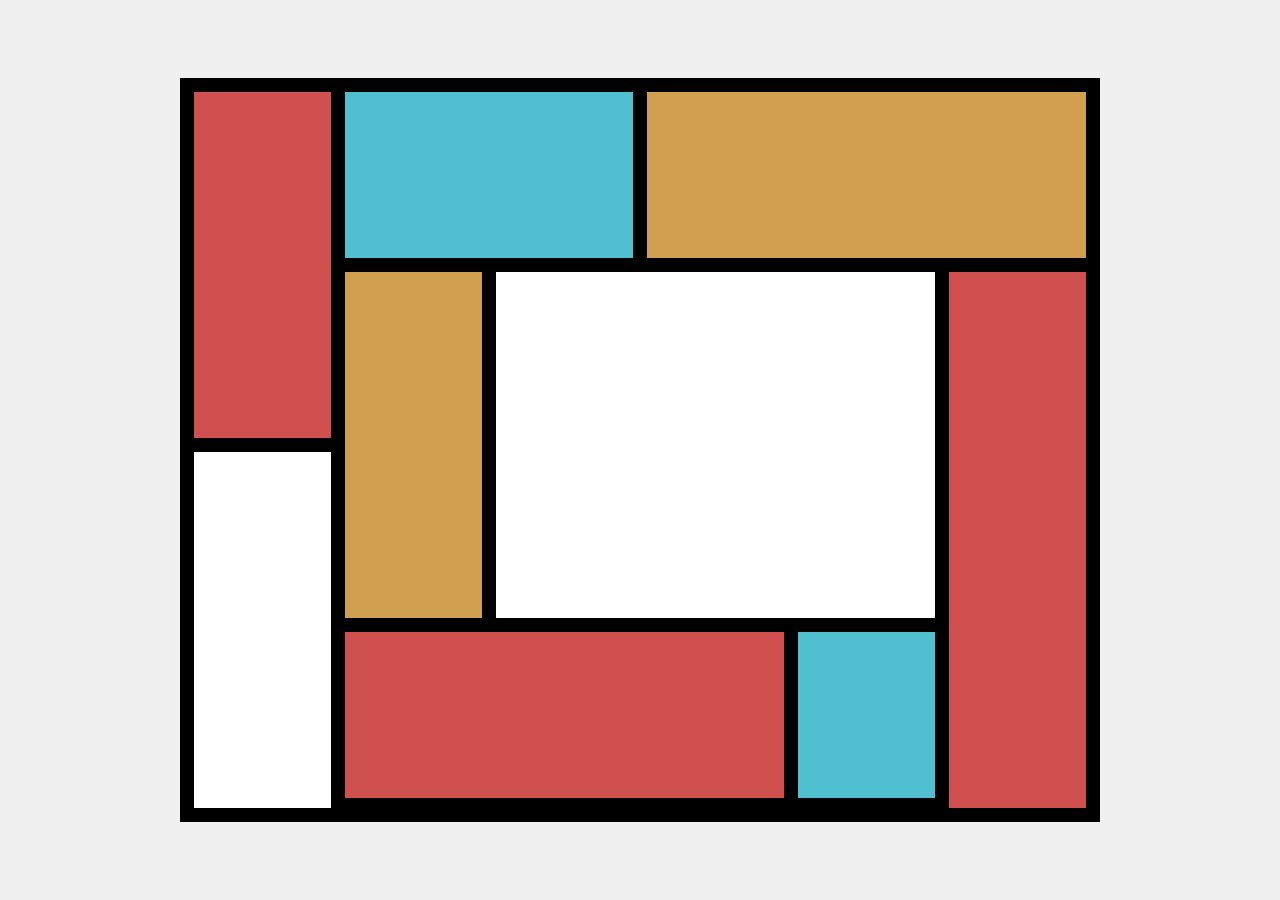
<file: Grid-Eight/index.html>
<!DOCTYPE html>
<html lang="en">
<head>
    <meta charset="UTF-8">
    <meta name="viewport" content="width=device-width, initial-scale=1.0">
    <title>Grid Layout</title>
    <link rel="stylesheet" href="style.css">
</head>
<body>
    <div class="grid-container">
        <div class="item item1"></div>
        <div class="item item2"></div>
        <div class="item item3"></div>
        <div class="item item4"></div>
        <div class="item item5"></div>
        <div class="item item6"></div>
        <div class="item item7"></div>
        <div class="item item8"></div>
        <div class="item item9"></div>
    </div>
</body>
</html>
</file>
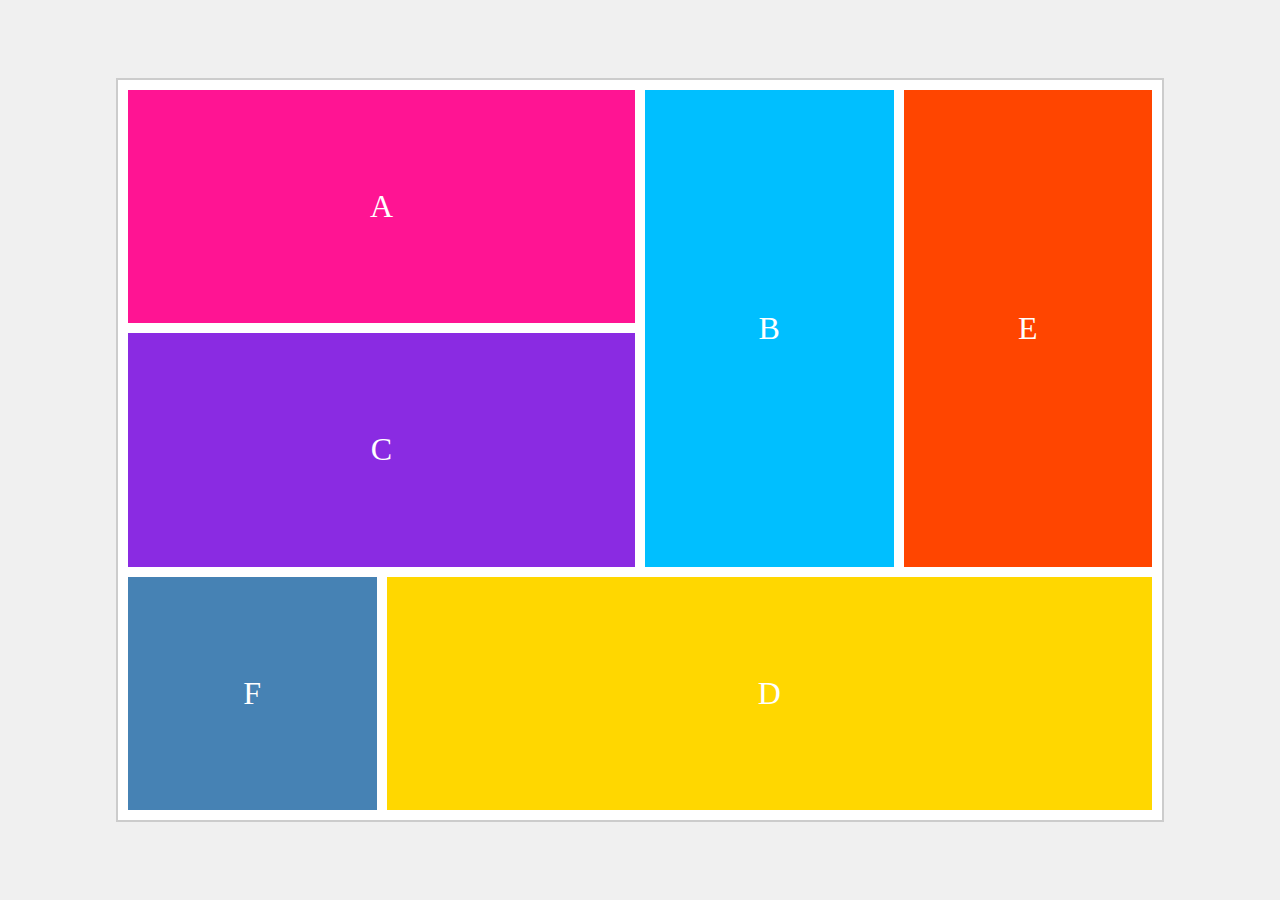
<file: Grid-Five/index.html>
<!DOCTYPE html>
<html lang="en">
<head>
    <meta charset="UTF-8">
    <meta name="viewport" content="width=device-width, initial-scale=1.0">
    <title>Grid Layout Example</title>
    <link rel="stylesheet" href="style.css">
</head>
<body>
    <div class="grid-container">
        <div class="item A">A</div>
        <div class="item B">B</div>
        <div class="item C">C</div>
        <div class="item D">D</div>
        <div class="item E">E</div>
        <div class="item F">F</div>
    </div>
</body>
</html>
</file>
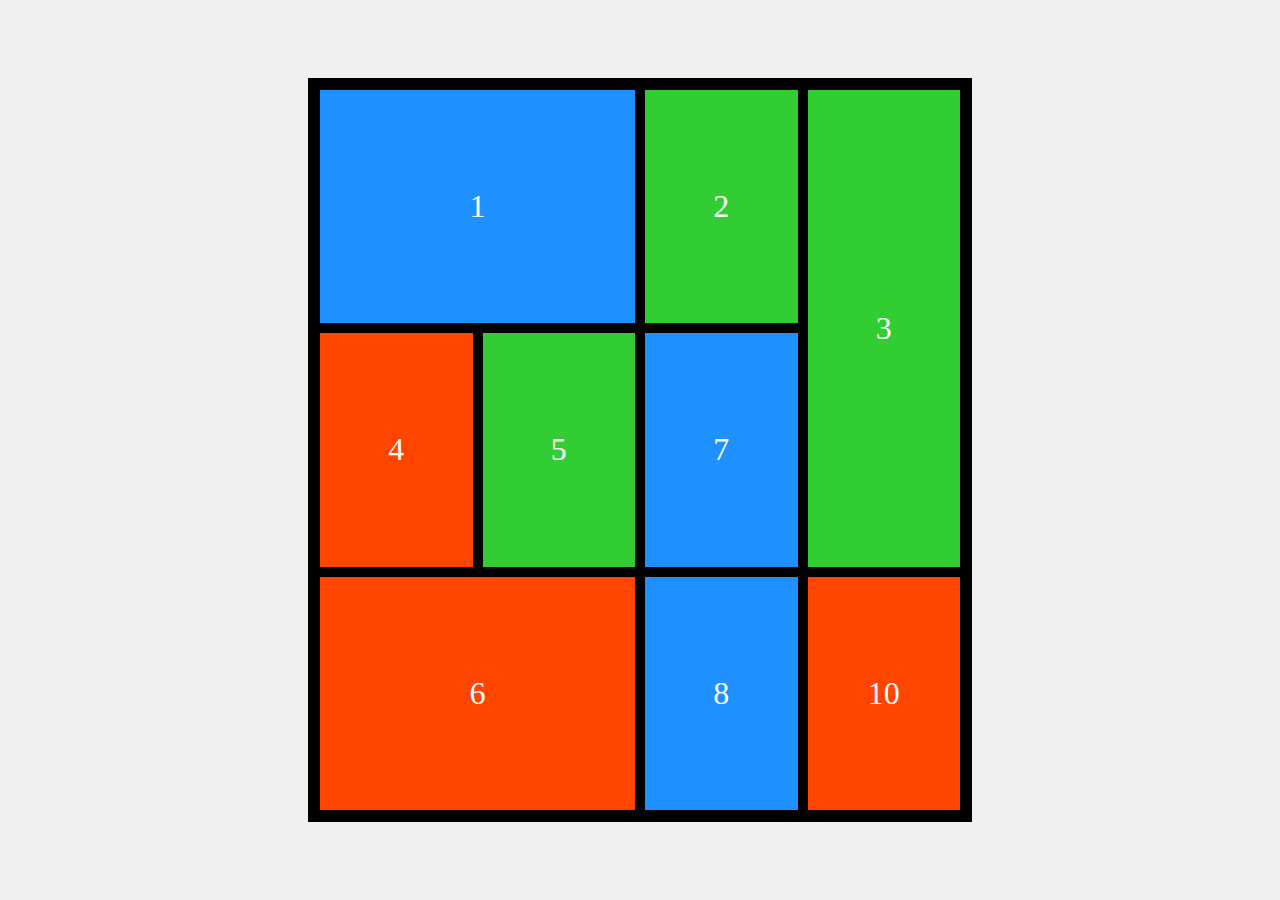
<file: Grid-Four/index.html>
<!DOCTYPE html>
<html lang="en">
<head>
    <meta charset="UTF-8">
    <meta name="viewport" content="width=device-width, initial-scale=1.0">
    <title>Grid Layout Example</title>
    <link rel="stylesheet" href="style.css">
</head>
<body>
    <div class="grid-container">
        <div class="item item1">1</div>
        <div class="item item2">2</div>
        <div class="item item3">3</div>
        <div class="item item4">4</div>
        <div class="item item5">5</div>
        <div class="item item6">6</div>
        <div class="item item7">7</div>
        <div class="item item8">8</div>
        <div class="item item10">10</div>
    </div>
</body>
</html>
</file>
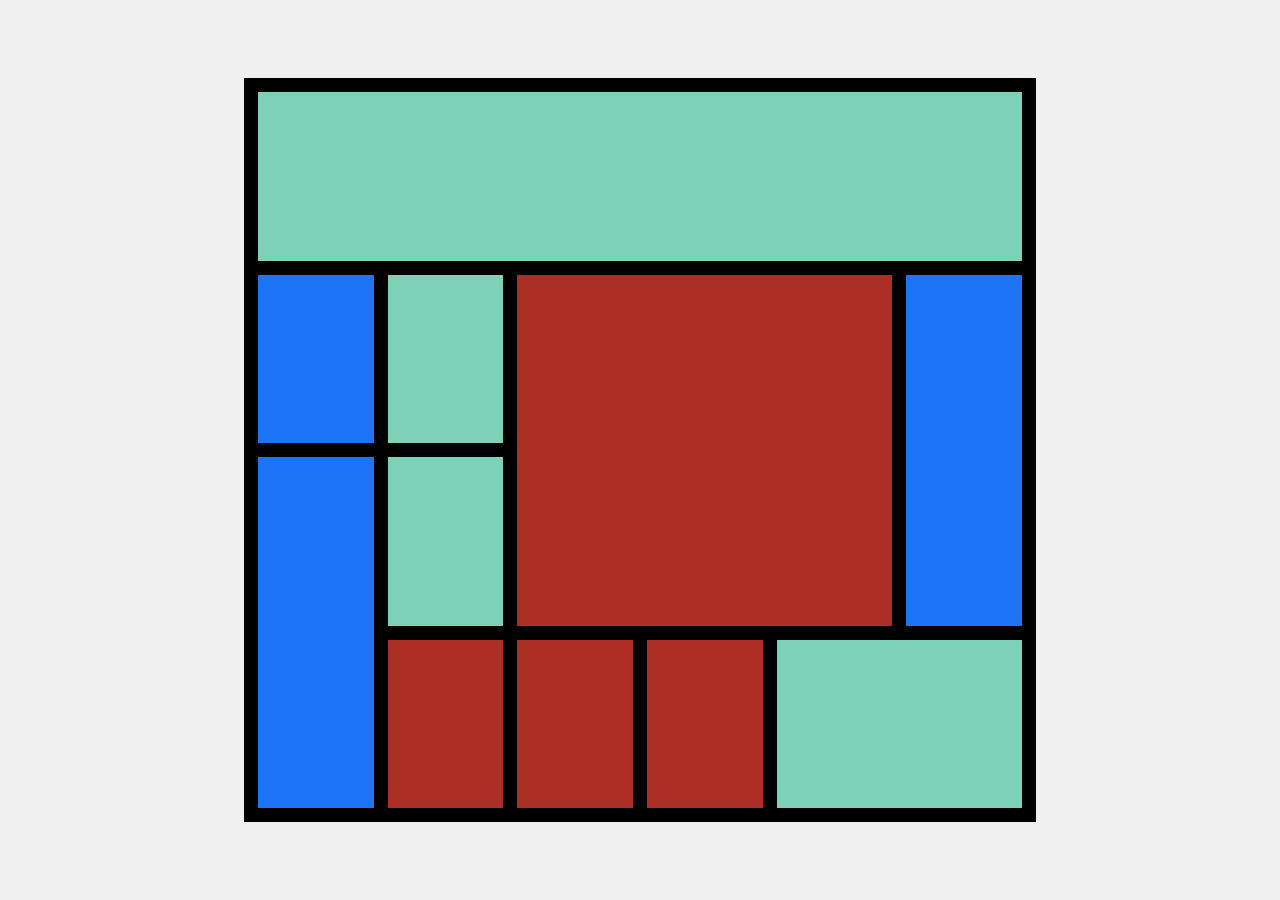
<file: Grid-Nine/index.html>
<!DOCTYPE html>
<html lang="en">
<head>
    <meta charset="UTF-8">
    <meta name="viewport" content="width=device-width, initial-scale=1.0">
    <title>Grid Layout</title>
    <link rel="stylesheet" href="style.css">
</head>
<body>
    <div class="grid-container">
        <div class="item item1"></div>
        <div class="item item2"></div>
        <div class="item item3"></div>
        <div class="item item4"></div>
        <div class="item item5"></div>
        <div class="item item6"></div>
        <div class="item item7"></div>
        <div class="item item8"></div>
        <div class="item item9"></div>
        <div class="item item10"></div>
        <div class="item item11"></div>
    </div>
</body>
</html>
</file>
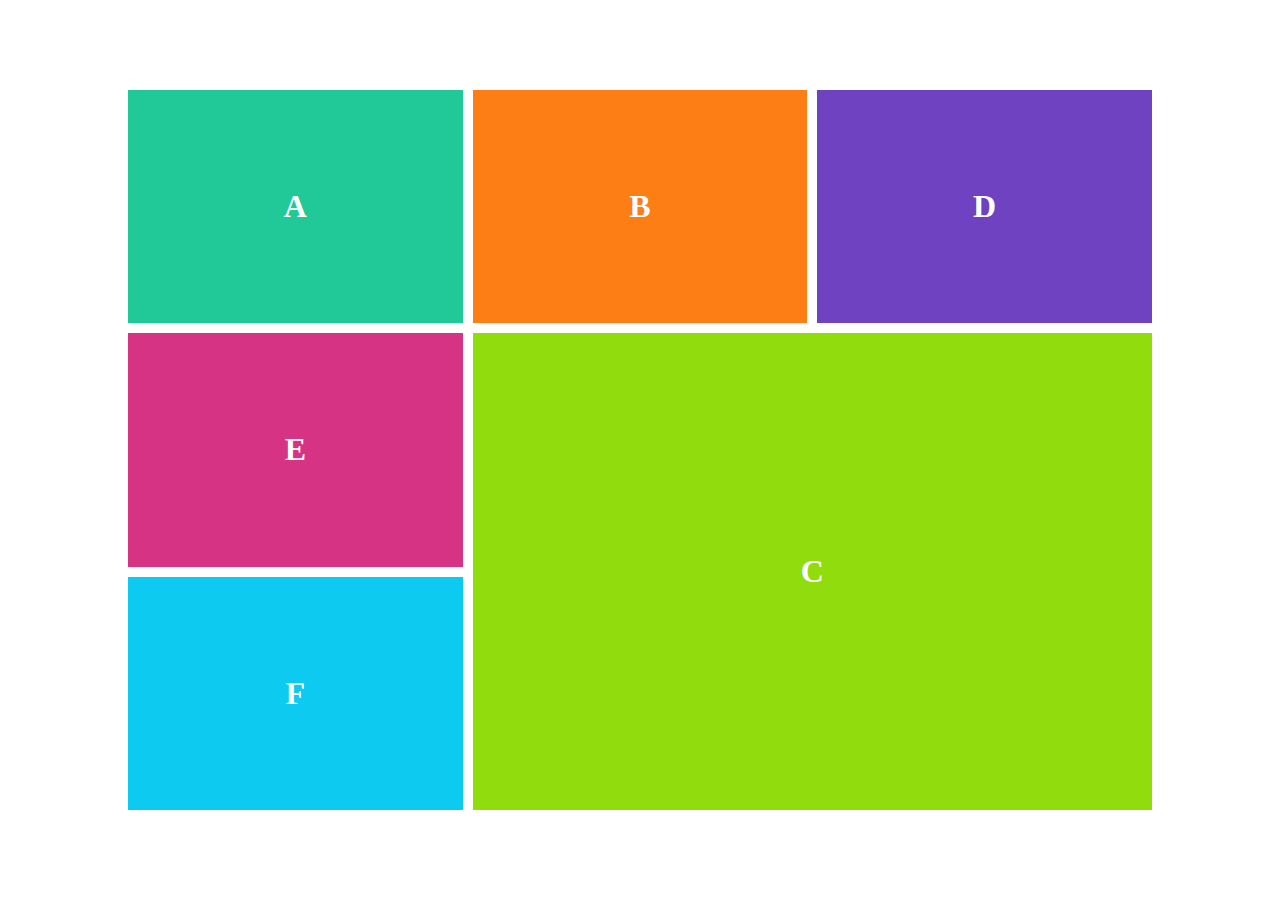
<file: Grid-One/index.html>
<!DOCTYPE html>
<html lang="en">
<head>
    <meta charset="UTF-8">
    <meta name="viewport" content="width=device-width, initial-scale=1.0">
    <title>Grid Layout</title>
    <link rel="stylesheet" href="style.css">
</head>
<body>
    <div class="grid-container">
        <div class="item item-a">A</div>
        <div class="item item-b">B</div>
        <div class="item item-c">C</div>
        <div class="item item-d">D</div>
        <div class="item item-e">E</div>
        <div class="item item-f">F</div>
    </div>
</body>
</html>
</file>
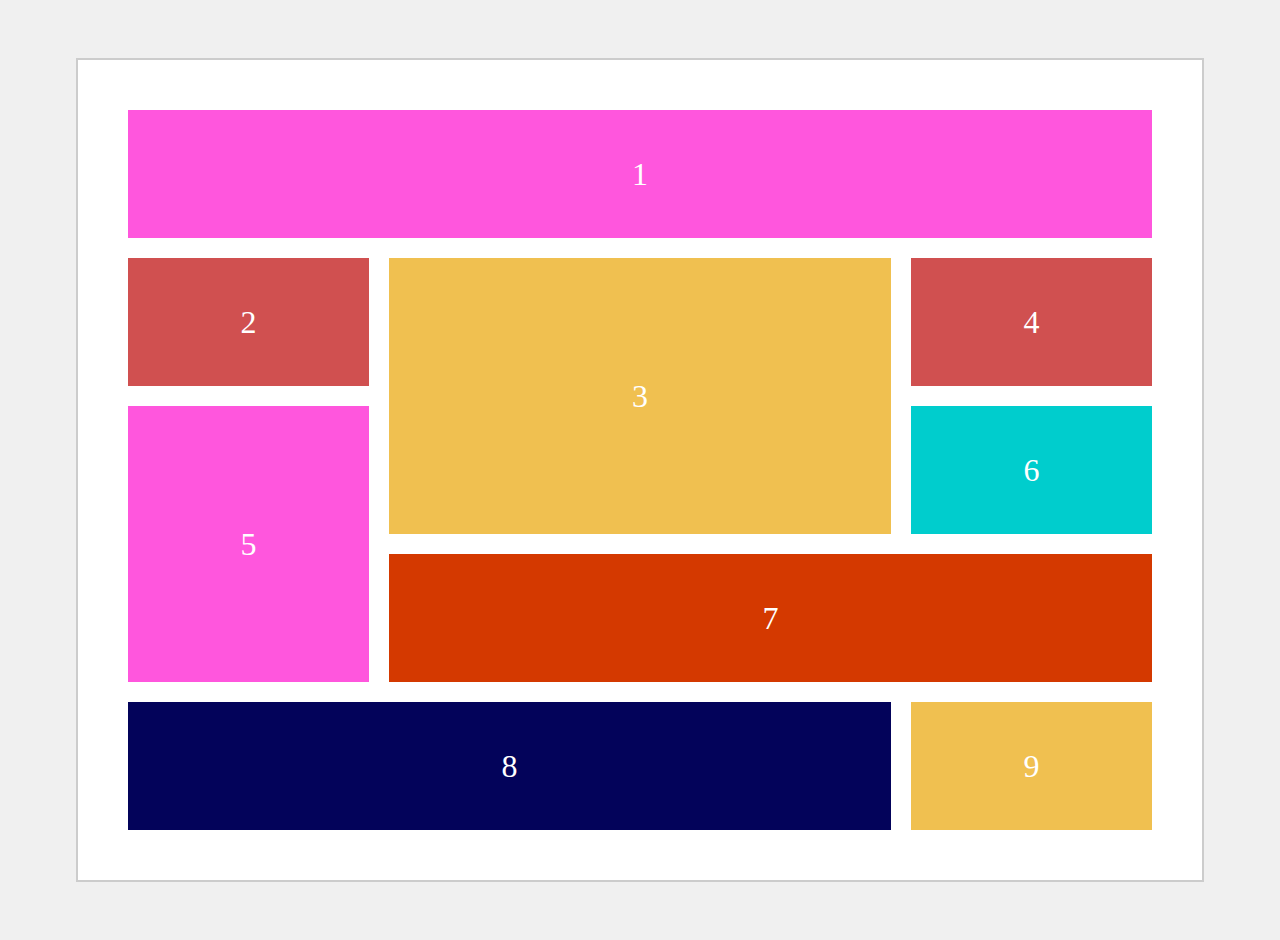
<file: Grid-Seven/index.html>
<!DOCTYPE html>
<html lang="en">
<head>
    <meta charset="UTF-8">
    <meta name="viewport" content="width=device-width, initial-scale=1.0">
    <title>Grid Layout Example</title>
    <link rel="stylesheet" href="style.css">
</head>
<body>
    <div class="grid-container">
        <div class="item item1">1</div>
        <div class="item item2">2</div>
        <div class="item item3">3</div>
        <div class="item item4">4</div>
        <div class="item item5">5</div>
        <div class="item item6">6</div>
        <div class="item item7">7</div>
        <div class="item item8">8</div>
        <div class="item item9">9</div>
    </div>
</body>
</html>
</file>
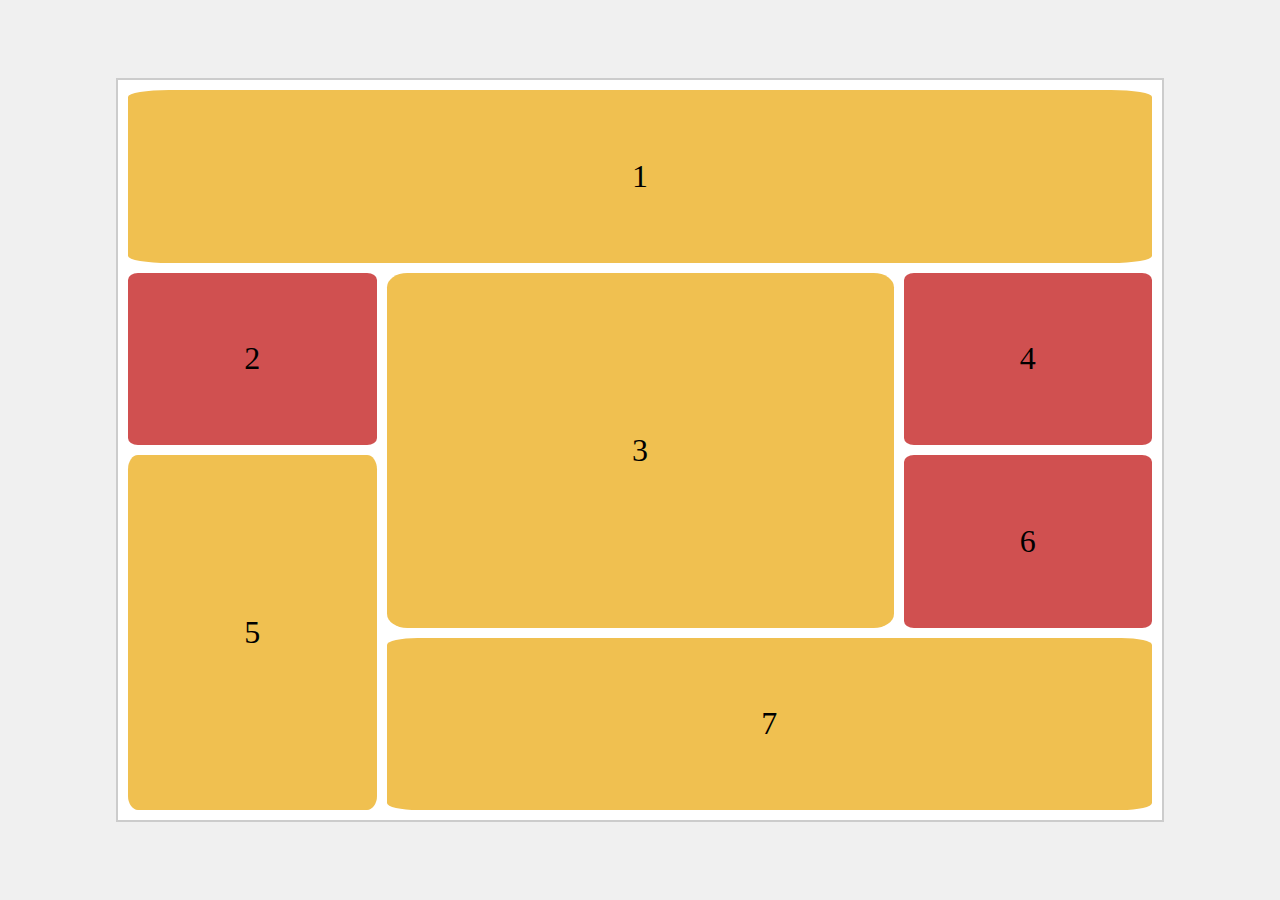
<file: Grid-Six/index.html>
<!DOCTYPE html>
<html lang="en">
<head>
    <meta charset="UTF-8">
    <meta name="viewport" content="width=device-width, initial-scale=1.0">
    <title>Grid Layout Example</title>
    <link rel="stylesheet" href="style.css">
</head>
<body>
    <div class="grid-container">
        <div class="item item1">1</div>
        <div class="item item2">2</div>
        <div class="item item3">3</div>
        <div class="item item4">4</div>
        <div class="item item5">5</div>
        <div class="item item6">6</div>
        <div class="item item7">7</div>
    </div>
</body>
</html>
</file>
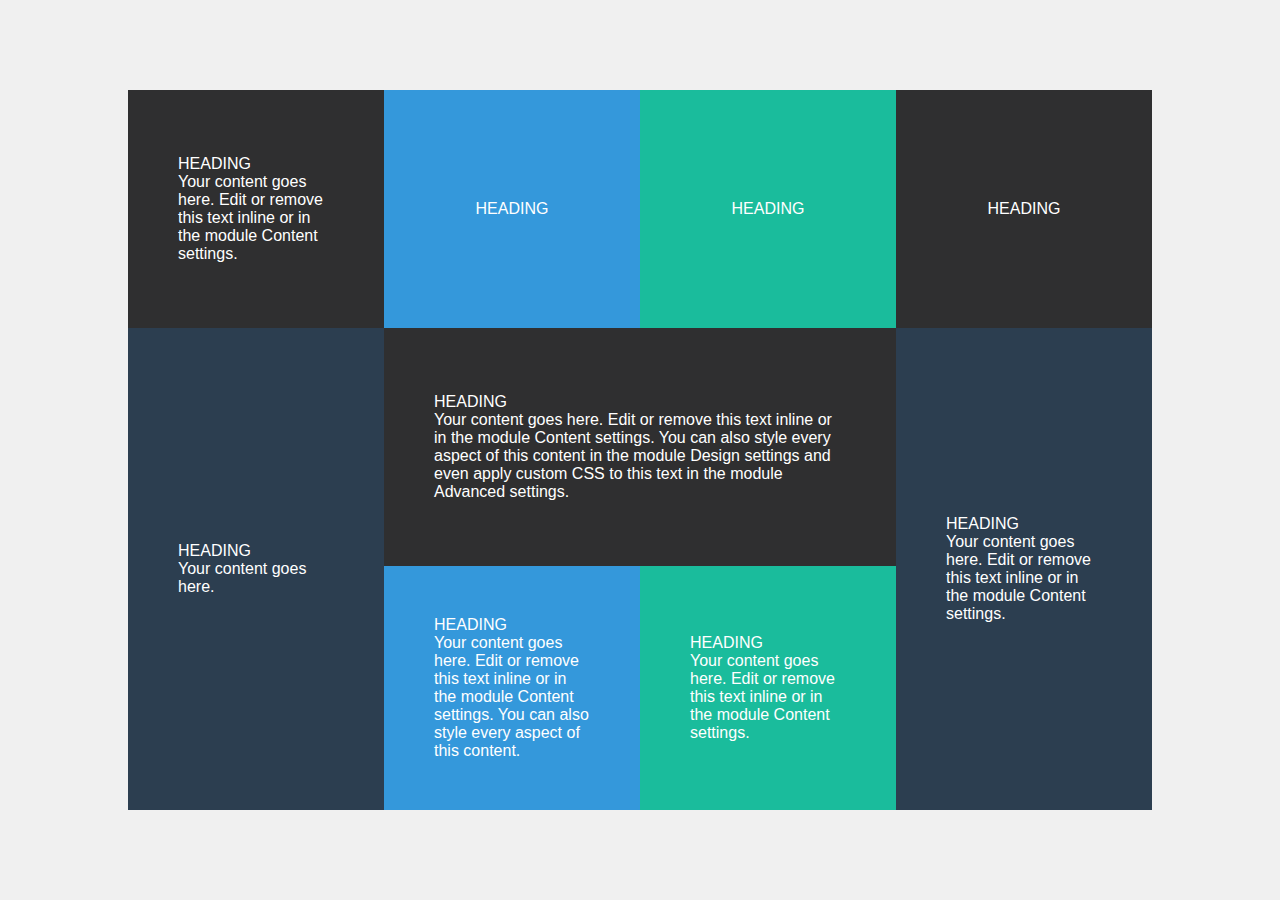
<file: Grid-Ten/index.html>
<!DOCTYPE html>
<html lang="en">
<head>
    <meta charset="UTF-8">
    <meta name="viewport" content="width=device-width, initial-scale=1.0">
    <title>Grid Layout</title>
    <link rel="stylesheet" href="style.css">
</head>
<body>
    <div class="grid-container">
        <div class="item item1">HEADING<br>Your content goes here. Edit or remove this text inline or in the module Content settings.</div>
        <div class="item item2">HEADING</div>
        <div class="item item3">HEADING</div>
        <div class="item item4">HEADING</div>
        <div class="item item5">HEADING<br>Your content goes here. Edit or remove this text inline or in the module Content settings. You can also style every aspect of this content in the module Design settings and even apply custom CSS to this text in the module Advanced settings.</div>
        <div class="item item6">HEADING<br>Your content goes here.</div>
        <div class="item item7">HEADING<br>Your content goes here. Edit or remove this text inline or in the module Content settings.</div>
        <div class="item item8">HEADING<br>Your content goes here. Edit or remove this text inline or in the module Content settings. You can also style every aspect of this content.</div>
        <div class="item item9">HEADING<br>Your content goes here. Edit or remove this text inline or in the module Content settings.</div>
    </div>
</body>
</html>
</file>
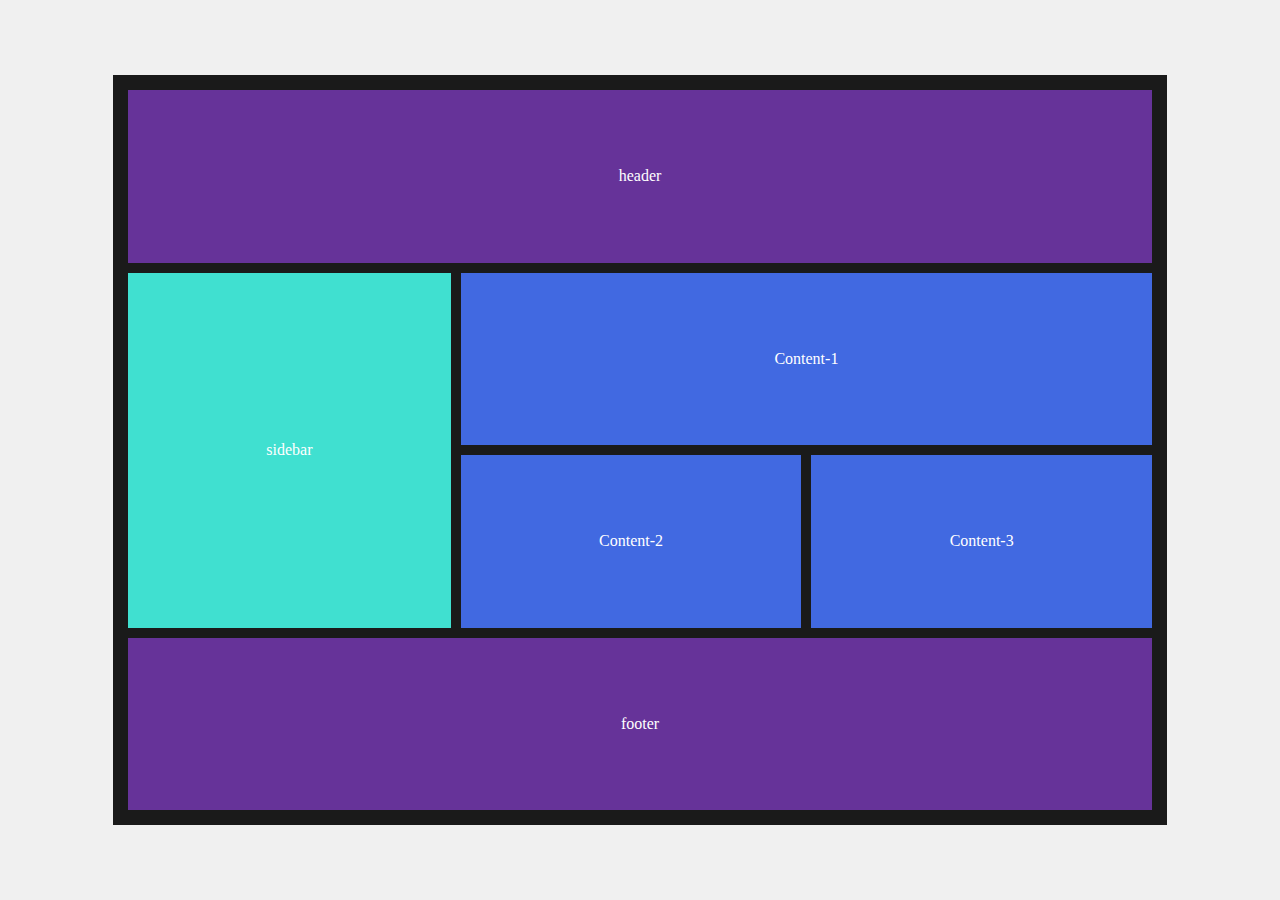
<file: Grid-Three/index.html>
<!DOCTYPE html>
<html lang="en">
<head>
    <meta charset="UTF-8">
    <meta name="viewport" content="width=device-width, initial-scale=1.0">
    <title>Grid Layout Example</title>
    <link rel="stylesheet" href="style.css">
</head>
<body>
    <div class="grid-container">
        <div class="header">header</div>
        <div class="sidebar">sidebar</div>
        <div class="content1">Content-1</div>
        <div class="content2">Content-2</div>
        <div class="content3">Content-3</div>
        <div class="footer">footer</div>
    </div>
</body>
</html>
</file>
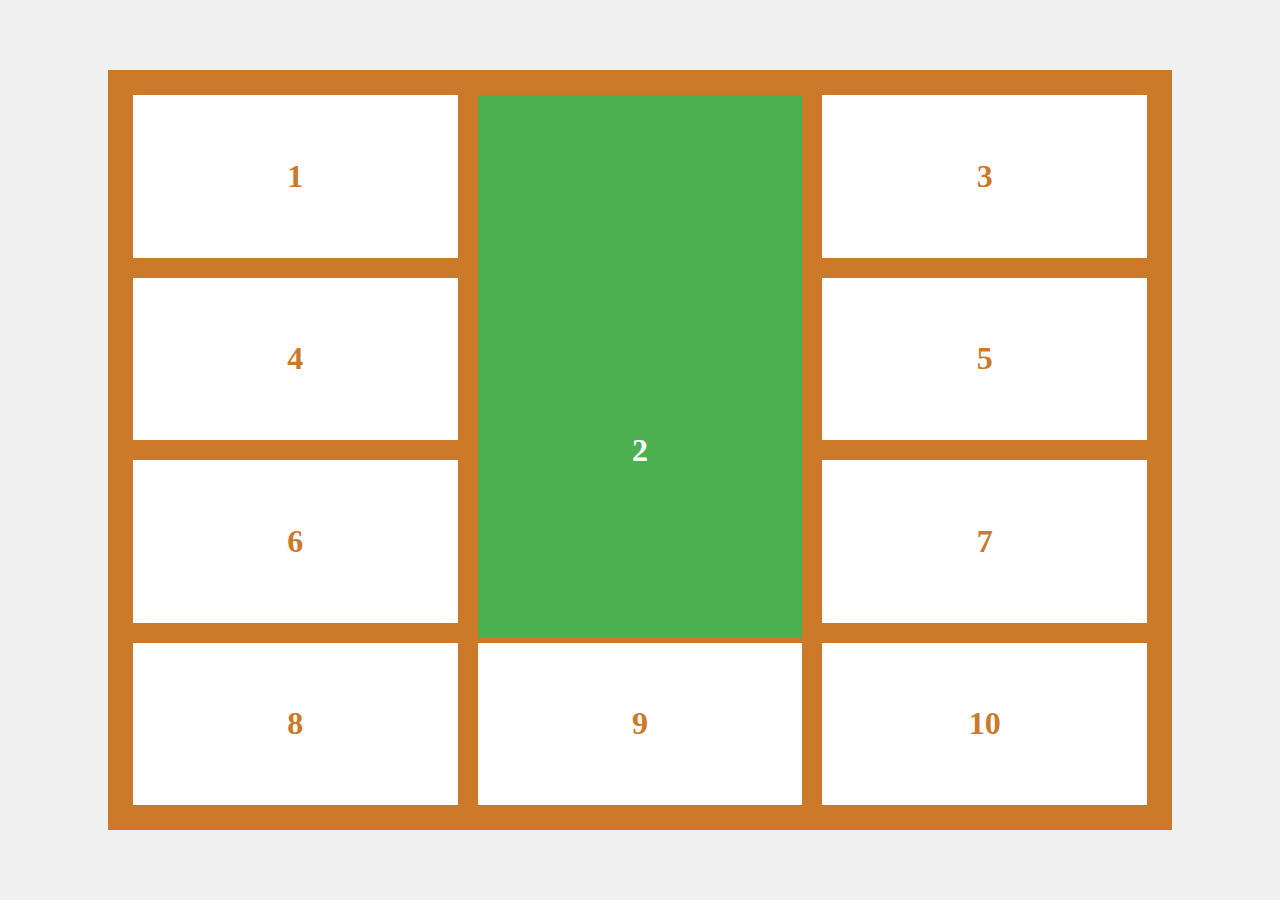
<file: Grid-Two/index.html>
<!DOCTYPE html>
<html lang="en">
<head>
    <meta charset="UTF-8">
    <meta name="viewport" content="width=device-width, initial-scale=1.0">
    <title>Grid Layout</title>
    <link rel="stylesheet" href="style.css">
</head>
<body>
    <div class="grid-container">
        <div class="item item-1">1</div>
        <div class="item item-2">2</div>
        <div class="item item-3">3</div>
        <div class="item item-4">4</div>
        <div class="item item-5">5</div>
        <div class="item item-6">6</div>
        <div class="item item-7">7</div>
        <div class="item item-8">8</div>
        <div class="item item-9">9</div>
        <div class="item item-10">10</div>
    </div>
</body>
</html>
</file>
<file: Grid-Eight/style.css>
body {
    display: flex;
    justify-content: center;
    align-items: center;
    height: 100vh;
    margin: 0;
    background-color: #f0f0f0;
    overflow: hidden; 
}

.grid-container {
    display: grid;
    grid-template-columns: repeat(6, 1fr);
    grid-template-rows: repeat(4, 1fr);
    gap: 10px;
    width: 70vw;
    height: 80vh;
    padding: 10px;
    background-color: #000;
    border: 2px solid #000; 
}

.item {
    background-color: #d05050;
    border: 2px solid #000; 
}

.item1 {
    grid-column: 1 / 2;
    grid-row: 1 / 3;
    background-color: #d05050;
}

.item2 {
    grid-column: 2 / 4;
    grid-row: 1 / 2;
    background-color: #50c0d0;
}

.item3 {
    grid-column: 4 / 7;
    grid-row: 1 / 2;
    background-color: #d0a050;
}

.item4 {
    grid-column: 2 /3;
    grid-row: 2 / 4;
    background-color: #d0a050;
}

.item5 {
    grid-column: 6 / 7;
    grid-row: 2 / 6;
    background-color: #d05050;
}

.item6 {
    grid-column: 1 /2;
    grid-row: 3 / 6;
    background-color: #ffffff;
}

.item7 {
    grid-column: 3/ 6;
    grid-row: 2/ 4;
    background-color: #ffffff;
}

.item8 {
    grid-column: 2 / 5;
    grid-row: 4 / 5;
    background-color: #d05050;
}

.item9{
    grid-column: 5 / 6;
    grid-row: 4 / 4;
    background-color: #50c0d0;
    border: 2px solid #000;
}
</file>
<file: Grid-Five/style.css>
body {
    display: flex;
    justify-content: center;
    align-items: center;
    height: 100vh;
    margin: 0;
    background-color: #f0f0f0;
}

.grid-container {
    display: grid;
    grid-template-columns: repeat(4, 1fr);
    grid-template-rows: repeat(3, 1fr);
    gap: 10px;
    width: 80vw;
    height: 80vh;
    padding: 10px;
    background-color: #fff;
    border: 2px solid #ccc;
}

.item {
    display: flex;
    justify-content: center;
    align-items: center;
    font-size: 2rem;
    color: white;
}

.A {
    background-color: #ff1493;
    grid-column: 1 / 3;
    grid-row: 1 / 2;
}

.B {
    background-color: #00bfff;
    grid-column: 3 / 4;
    grid-row: 1 / 3;
}

.C {
    background-color: #8a2be2;
    grid-column: 1 / 3;
    grid-row: 2 / 3;
}

.D {
    background-color: #ffd700;
    grid-column: 2 / 5;
    grid-row: 3 / 4;
}

.E {
    background-color: #ff4500;
    grid-column: 4 / 5;
    grid-row: 1 / 3;
}

.F {
    background-color: #4682b4;
    grid-column: 1 / 2;
    grid-row: 3 / 4;
}
</file>
<file: Grid-Four/style.css>
body {
    display: flex;
    justify-content: center;
    align-items: center;
    height: 100vh;
    margin: 0;
    background-color: #f0f0f0;
}

.grid-container {
    display: grid;
    grid-template-columns: repeat(4, 1fr);
    grid-template-rows: repeat(3, 1fr);
    gap: 10px;
    width: 50vw;
    height: 80vh;
    padding: 10px;
    background-color: #000000;
    border: 2px solid #000000;
}

.item {
    display: flex;
    justify-content: center;
    align-items: center;
    font-size: 2rem;
    color: white;
}

.item1 {
    background-color: #1e90ff;
    grid-column: 1 / 3;
    grid-row: 1 / 2;
}

.item2 {
    background-color: #32cd32;
    grid-column: 3/ 4;
    grid-row: 1 / 2;
}

.item3 {
    background-color: #32cd32;
    grid-column: 4 / 5;
    grid-row: 1 / 3;
}

.item4 {
    background-color: #ff4500;
    grid-column: 1 / 2;
    grid-row: 2 / 3;
}

.item5 {
    background-color: #32cd32;
    grid-column: 2 / 3;
    grid-row: 2 / 3;
}

.item6 {
    background-color: #ff4500;
    grid-column: 1 / 3;
    grid-row: 3 / 4;
}

.item7 {
    background-color: #1e90ff;
    grid-column: 3 / 4;
    grid-row: 2 / 3;
}

.item8 {
    background-color: #1e90ff;
    grid-column: 3 / 4;
    grid-row: 3 / 4;
}

/* .item9 {
    background-color: #32cd32;
    grid-column: 4 / 5;
    grid-row: 2 / 3;
} */

.item10 {
    background-color: #ff4500;
    grid-column: 4 / 5;
    grid-row: 3 / 4;
}
</file>
<file: Grid-Nine/style.css>
body {
    display: flex;
    justify-content: center;
    align-items: center;
    height: 100vh;
    margin: 0;
    background-color: #f0f0f0;
    overflow: hidden; 
}

.grid-container {
    display: grid;
    grid-template-columns: repeat(6, 1fr);
    grid-template-rows: repeat(4, 1fr);
    gap: 10px;
    width: 60vw;
    height: 80vh;
    padding: 10px;
    background-color: #000;
    border: 2px solid #000; 
}

.item {
    border: 2px solid #000;
}

.item1 {
    grid-column: 1 / 7;
    grid-row: 1 / 2;
    background-color: #7cd1b8;
}

.item2 {
    grid-column: 6 / 7;
    grid-row: 2 / 4;
    background-color: #1d74f7;
}

.item3 {
    grid-column: 1 / 2;
    grid-row: 2 / 3;
    background-color: #1d74f7;
}

.item4 {
    grid-column: 2 / 3;
    grid-row: 2 / 3;
    background-color: #7cd1b8;
}

.item5 {
    grid-column: 3 / 6;
    grid-row: 2 / 4;
    background-color: #ac2e25;
}

.item6 {
    grid-column: 2 / 3;
    grid-row: 3 / 4;
    background-color: #7cd1b8;
}

.item7 {
    grid-column: 5 / 7;
    grid-row: 4 / 5;
    background-color: #7cd1b8;
}

.item8 {
    grid-column: 1 / 2;
    grid-row: 3 / 5;
    background-color: #1d74f7;
}

.item9 {
    grid-column: 2/ 3;
    grid-row: 4 / 5;
    background-color: #ac2e25;
}

.item10 {
    grid-column: 3 / 4;
    grid-row: 4 / 5;
    background-color: #ac2e25;
}

.item11 {
    grid-column: 4 / 5;
    grid-row: 4 / 5;
    background-color: #ac2e25;
}
</file>
<file: Grid-One/style.css>
body{
    display:flex;
    justify-content: center;
    align-items: center;
    background-color: #fff;
    height: 100vh;
    margin: 0;
}

.grid-container{
    display: grid;
    grid-template-columns: repeat(3, 1fr);
    grid-template-rows: repeat(3, 1fr);
    gap: 10px;
    height: 80vh;
    width: 80vw;
}

.item{
    display: flex;
    justify-content: center;
    align-items: center;
    color: #fff;
    font-size: 2em;
    font-weight: bold;
}

.item-a{
    background-color: #20c997;
    grid-column: 1 /2;
    grid-row: 1 /2;
}

.item-b{
    background-color: #fd7e14;
    grid-column: 2/3;
    grid-row: 1/2;
}

.item-c{
    background-color: #90dc0c;
    grid-column: 2/4;
    grid-row: 2/4;
}

.item-d{
    background-color: #6f42c1;
    grid-column: 3/4;
    grid-row: 1/2;
}

.item-e{
    background-color: #d63384;
    grid-column: 1/2;
    grid-row: 2/3;
}

.item-f{
    background-color: #0dcaf0;
    grid-column: 1/2;
    grid-row: 3/4;
}
</file>
<file: Grid-Seven/style.css>
body {
    display: flex;
    justify-content: center;
    align-items: center;
    height: 100vh;
    margin: 20px;
    background-color: #f0f0f0;
    overflow: hidden;
}

.grid-container {
    display: grid;
    grid-template-columns: repeat(4, 1fr);
    grid-template-rows: repeat(5, 1fr);
    gap: 20px;
    width: 80vw;
    height: 80vh;
    padding: 50px;
    background-color: #fff;
    border: 2px solid #ccc;
    
}

.item {
    display: flex;
    justify-content: center;
    align-items: center;
    font-size: 2rem;
    color: rgb(255, 255, 255);
    background-color: #f0c050;
}

.item2, .item4 {
    background-color: #d05050;
}

.item1, .item5{
    background-color: rgb(255, 86, 221);
}



.item1 {
    grid-column: 1 / 5;
    grid-row: 1 / 2;
}

.item2 {
    grid-column: 1 / 2;
    grid-row: 2 / 3;
}

.item3 {
    grid-column: 2 / 4;
    grid-row: 2 / 4;
}

.item4 {
    grid-column: 4 / 5;
    grid-row: 2 / 3;
}

.item5 {
    grid-column: 1 / 2;
    grid-row: 3 / 5;
}

.item6 {
    background-color: rgb(0, 205, 205);
    grid-column: 4 / 5;
    grid-row: 3 / 4;
}

.item7 {
    background-color: rgb(212, 57, 0);
    grid-column: 2 / 5;
    grid-row: 4 / 5
}

.item8{
    background-color: rgb(3, 3, 90);
    grid-column:1/4 ;
    grid-row: 5/6;
}

.item9{
    grid-column: 4/5;
    grid-row: 5/6;
}
</file>
<file: Grid-Six/style.css>
body {
    display: flex;
    justify-content: center;
    align-items: center;
    height: 100vh;
    margin: 0;
    background-color: #f0f0f0;
}

.grid-container {
    display: grid;
    grid-template-columns: repeat(4, 1fr);
    grid-template-rows: repeat(4, 1fr);
    gap: 10px;
    width: 80vw;
    height: 80vh;
    padding: 10px;
    background-color: #fff;
    border: 2px solid #ccc;
    
}

.item {
    display: flex;
    justify-content: center;
    align-items: center;
    font-size: 2rem;
    color: black;
    background-color: #f0c050;
    border-radius: 4%;
}

.item2, .item4, .item6 {
    background-color: #d05050;
}

.item1 {
    grid-column: 1 / 5;
    grid-row: 1 / 2;
}

.item2 {
    grid-column: 1 / 2;
    grid-row: 2 / 3;
}

.item3 {
    grid-column: 2 / 4;
    grid-row: 2 / 4;
}

.item4 {
    grid-column: 4 / 5;
    grid-row: 2 / 3;
}

.item5 {
    grid-column: 1 / 2;
    grid-row: 3 / 5;
}

.item6 {
    grid-column: 4 / 5;
    grid-row: 3 / 4;
}

.item7 {
    grid-column: 2 / 5;
    grid-row: 4 / 5;
}
</file>
<file: Grid-Ten/style.css>
body {
    display: flex;
    justify-content: center;
    align-items: center;
    height: 100vh;
    margin: 0;
    background-color: #f0f0f0;
    overflow: hidden;
   
}
br{
    text-align: center;
}
.grid-container {
    display: grid;
    grid-template-columns: repeat(4, 1fr);
    grid-template-rows: repeat(3, 1fr);
    width: 80vw;
    height: 80vh;
    padding: 10px;
  
  
}

.item {
    padding: 50px;
    color: #fff;
    font-family: Arial, sans-serif;
    font-size: 1rem;
    display: flex;
    justify-content: center;
    align-items: center;
}

.item1 {
    grid-column: 1 / 2;
    grid-row: 1 / 2;
    background-color: rgba(1, 1, 2, 0.808);
}

.item2 {
    grid-column: 2 / 3;
    grid-row: 1 / 2;
    background-color: #3498db;
}

.item3 {
    grid-column: 3 / 4;
    grid-row: 1 / 2;
    background-color: #1abc9c;
}

.item4 {
    grid-column: 4 / 5;
    grid-row: 1 / 2;
    background-color: rgba(1, 1, 2, 0.808);
}

.item5 {
    grid-column: 2 / 4;
    grid-row: 2 / 3;
    background-color: rgba(1, 1, 2, 0.808);
}

.item6 {
    grid-column: 1 / 2;
    grid-row: 2 / 4;
    background-color: #2c3e50;
}

.item7 {
    grid-column: 4 / 5;
    grid-row: 2 / 4;
    background-color: #2c3e50;
}

.item8 {
    grid-column: 2 / 3;
    grid-row: 3 / 4;
    background-color: #3498db;
}

.item9 {
    grid-column: 3 / 4;
    grid-row: 3 / 4;
    background-color: #1abc9c;
}
</file>
<file: Grid-Three/style.css>
body {
    display: flex;
    justify-content: center;
    align-items: center;
    height: 100vh;
    margin: 0;
    background-color: #f0f0f0;
}

.grid-container {
    display: grid;
    grid-template-areas: 
        "header header header"
        "sidebar content1 content1"
        "sidebar content2 content3"
        "footer footer footer";
    gap: 10px;
    width: 80vw;
    height: 80vh;
    padding: 10px;
    background-color: #1a1a1a;
    border: 5px solid #1a1a1a;
}

.header {
    grid-area: header;
    background-color: #663399;
    color: white;
    display: flex;
    justify-content: center;
    align-items: center;
   
}

.sidebar {
    grid-area: sidebar;
    background-color: #40e0d0;
    color: white;
    display: flex;
    justify-content: center;
    align-items: center;
}

.content1 {
    grid-area: content1;
    background-color: #4169e1;
    color: white;
    display: flex;
    justify-content: center;
    align-items: center;
}

.content2 {
    grid-area: content2;
    background-color: #4169e1;
    color: white;
    display: flex;
    justify-content: center;
    align-items: center;
}

.content3 {
    grid-area: content3;
    background-color: #4169e1;
    color: white;
    display: flex;
    justify-content: center;
    align-items: center;
}

.footer {
    grid-area: footer;
    background-color: #663399;
    color: white;
    display: flex;
    justify-content: center;
    align-items: center;
}
</file>
<file: Grid-Two/style.css>
body {
    display: flex;
    justify-content: center;
    align-items: center;
    height: 100vh;
    margin: 0;
    background-color: #f0f0f0;
}

.grid-container {
    display: grid;
    grid-template-columns: repeat(3, 1fr);
    grid-template-rows: repeat(4, 1fr);
    gap: 10px;
    width: 80vw;
    height: 80vh;
    border: 20px solid #cc7a29;
    background-color: #cc7a29;
}

.item {
    display: flex;
    justify-content: center;
    align-items: center;
    font-size: 2em;
    color: #cc7a29;
    background-color: white;
    font-weight: bold;
    border: 5px solid #cc7a29;
}

.item-2 {
    background-color: #4caf50;
    color: white;
    grid-column: 2 / 3;
    grid-row: 1 / 5;
}

.item-1 {
    grid-column: 1 / 2;
    grid-row: 1 / 2;
}

.item-3 {
    grid-column: 3 / 4;
    grid-row: 1 / 2;
}

.item-4 {
    grid-column: 1 / 2;
    grid-row: 2 / 3;
}

.item-5 {
    grid-column: 3 / 4;
    grid-row: 2 / 3;
}

.item-6 {
    grid-column: 1 / 2;
    grid-row: 3 / 4;
}

.item-7 {
    grid-column: 3 / 4;
    grid-row: 3 / 4;
}

.item-8 {
    grid-column: 1 / 2;
    grid-row: 4 / 5;
}

.item-9 {
    grid-column: 2 / 3;
    grid-row: 4 / 5;
}

.item-10 {
    grid-column: 3 / 4;
    grid-row: 4 / 5;
}
</file>
